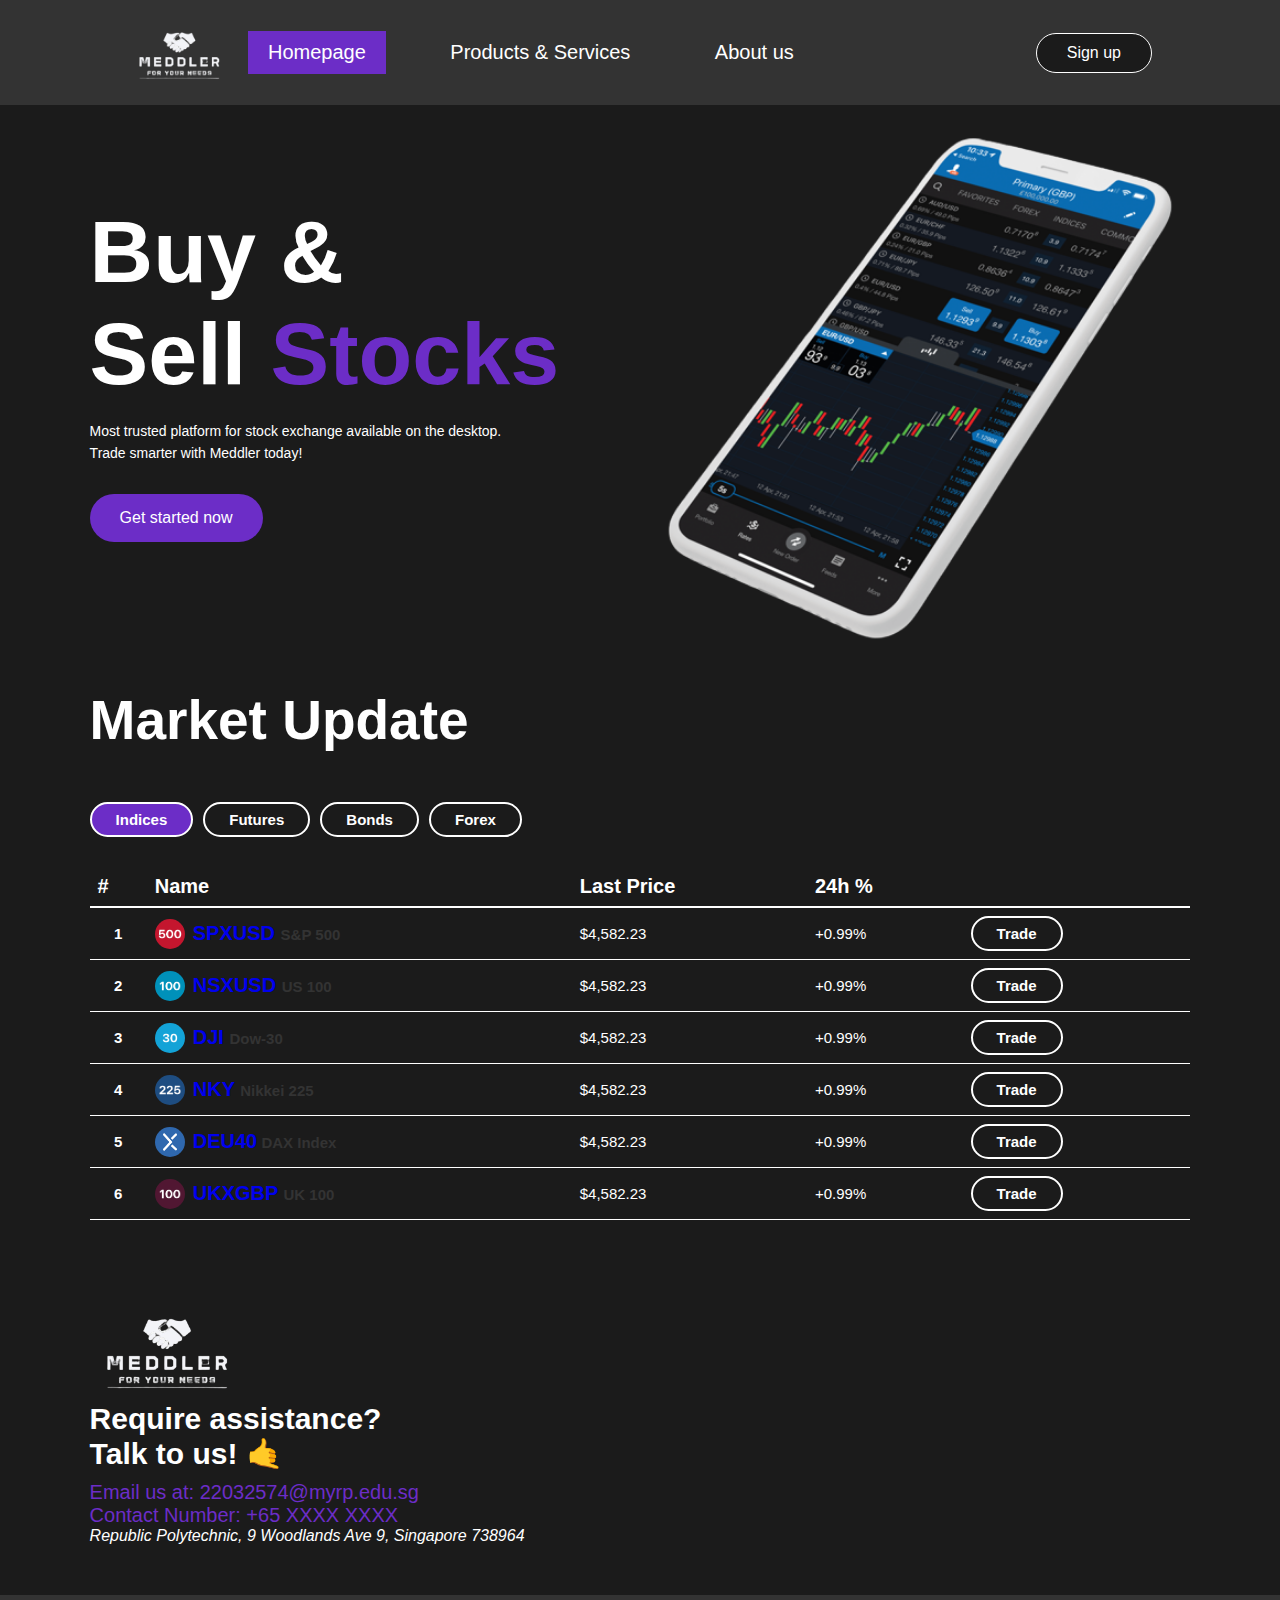
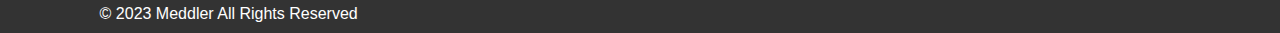
<file: index.html>
<!DOCTYPE html>
<html lang="en">
<head>

        <!--

     I declare that this code was written by me. 

     I will not copy or allow others to copy my code. 

     I understand that copying code is considered as plagiarism.

 

     Student Name: See Lai Suan

     Student ID: 22032574

     Class: C369-2D-E63C-A

     Date/Time Last modified: 13/8/2023 17:03

    -->
    
  <meta charset="UTF-8">
  <meta name="viewport" content="width=device-width, initial-scale=1.0">
  <title>Meddler - Homepage</title>

  <link rel="stylesheet" href="home.css">
</head>
<body>
    <div class="container">
      <nav>
        <img src="Images/Meddler.png" alt="Meddler logo" class="logo">
          <ul>
            <li> <a href="#" class="nav-link active"> Homepage </a> </li>
            <li> <a href="GA_Products(BeforeLogin).html" class="nav-link"> Products & Services</a> </li>
            <li> <a href="GA_About_us(BeforeLogin).html" class="nav-link" > About us</a> </li>
          </ul>
      <a href="GA_Sign_up.html" class="btn">Sign up</a>
      </nav>
    </div>

  <section class="section hero">
    <div class="container">

      <div class="hero-content">
        <h1> Buy & <br> Sell <span> Stocks </span></h1>

        <p> Most trusted platform for stock exchange available on the desktop. <br> Trade smarter with Meddler today! </p>

        <a href="GA_Sign_up.html" class = "btn"> Get started now</a>

      </div>

      <figure class="hero-banner">
        <img src="Images/Stock-Trading-PNG-Clipart.png" width="570" height="448" alt="banner">
      </figure>

    </div>
  </section>
  </div>

  <section class="market">
    <h2 class = "table-title">Market Update</h2>
    <div class="container">
      
      <div class="market-tab">
        <ul class="tab-nav">
          <li>
            <button class="tab-btn active"> Indices </button>
          </li>

          <li>
            <a href="https://finance.yahoo.com/commodities?.tsrc=fin-srch"><button class="tab-btn"> Futures </button></a>
          </li>

          <li>
            <a href="https://www.bloomberg.com/markets/rates-bonds"><button class="tab-btn"> Bonds </button></a>
          </li>

          <li>
            <a href="https://www.dailyfx.com/forex-rates"><button class="tab-btn"> Forex </button></a>
          </li>
        </ul>



        <table class="market-table">
          <thead class="table-head">
            
              <th class="table-heading" scope="col">#</th>

              <th class="table-heading" scope="col">Name</th>

              <th class="table-heading" scope="col">Last Price</th>

              <th class="table-heading" scope="col">24h %</th>

              <th class="table-heading"></th>

            </tr>
          </thead>
          <tbody class="table-body">

            <tr class="table-row">

              <th class="rank" scope = "row">1</th>
              
              <td class="table-data">

                <div class="wrapper">
                  <img src="Images/s&p 500.png" alt="S&P 500 Logo" class = "img">

                  <h3>
                    <a href= "GA_Sign_up.html" class="stock-name">SPXUSD <span class="span"> S&P 500</span></a>
                  </h3>
                </div>
              </td>

              <td class="table-data last-price">$4,582.23</td>

              <td class="table-data last-update green"> +0.99%</td>

              <td class="table-data">
                <a href="GA_Sign_up.html"><button class="btn btn-outline">Trade</button></a>

              </td>
            </tr>


            <tr class="table-row">

              <th class="rank" scope = "row">2</th>
              
              <td class="table-data">

                <div class="wrapper">
                  <img src="Images/nasdaq-100.png" alt="USD 100 Logo" class = "img">

                  <h3>
                    <a href= "GA_Sign_up.html" class="stock-name">NSXUSD <span class="span"> US 100</span></a>
                  </h3>
                </div>
              </td>

              <td class="table-data last-price">$4,582.23</td>

              <td class="table-data last-update green"> +0.99%</td>

              <td class="table-data">
                <a href="GA_Sign_up.html"><button class="btn btn-outline">Trade</button></a>

              </td>
            </tr>


            <tr class="table-row">

              <th class="rank" scope = "row">3</th>
              
              <td class="table-data">

                <div class="wrapper">
                  <img src="Images/dow-30.png" alt="Dow-30 Logo" class = "img">

                  <h3>
                    <a href="GA_Sign_up.html" class="stock-name">DJI <span class="span"> Dow-30 </span></a>
                  </h3>
                </div>
              </td>

              <td class="table-data last-price">$4,582.23</td>

              <td class="table-data last-update green"> +0.99%</td>

              <td class="table-data">
                <a href="GA_Sign_up.html"><button class="btn btn-outline">Trade</button></a>

              </td>
            </tr>


            <tr class="table-row">

              <th class="rank" scope = "row">4</th>
              
              <td class="table-data">

                <div class="wrapper">
                  <img src="Images/nikkei-225.png" alt="NKY Logo" class = "img">

                  <h3>
                    <a href= "GA_Sign_up.html" class="stock-name">NKY <span class="span"> Nikkei 225</span></a>
                  </h3>
                </div>
              </td>

              <td class="table-data last-price">$4,582.23</td>

              <td class="table-data last-update green"> +0.99%</td>

              <td class="table-data">
                <a href="GA_Sign_up.html"><button class="btn btn-outline">Trade</button></a>

              </td>
            </tr>

            <tr class="table-row">

              <th class="rank" scope = "row">5</th>
              
              <td class="table-data">

                <div class="wrapper">
                  <img src="Images/DAX index.png" alt="DAX index Logo" class = "img">

                  <h3>
                    <a href= "GA_Sign_up.html" class="stock-name"> DEU40<span class="span"> DAX Index</span></a>
                  </h3>
                </div>
              </td>

              <td class="table-data last-price">$4,582.23</td>

              <td class="table-data last-update green"> +0.99%</td>

              <td class="table-data">
                <a href="GA_Sign_up.html"><button class="btn btn-outline">Trade</button></a>

              </td>
            </tr>

            <tr class="table-row">

              <th class="rank" scope = "row">6</th>
              
              <td class="table-data">

                <div class="wrapper">
                  <img src="Images/uk-100.png" alt="UK 100 Logo" class = "img">

                  <h3>
                    <a href= "GA_Sign_up.html" class="stock-name">UKXGBP <span class="span"> UK 100</span></a>
                  </h3>
                </div>
              </td>

              <td class="table-data last-price">$4,582.23</td>

              <td class="table-data last-update green"> +0.99%</td>

              <td class="table-data">
                <a href="GA_Sign_up.html"><button class="btn btn-outline">Trade</button></a>

              </td>
            </tr>



          </tbody>
        </table>
  </div>
</section>

<footer class="footer">
  <div class="footer-top">
    <div class="container">
      <div class="footer-logo">
        
        <img src="Images/Meddler.png" alt  ="Meddler logo">

      <h2 class="footer-title">Require assistance?<br> Talk to us! 🤙</h2>
      <a href="mailto: 22032574@myrp.edu.sg" class="footer-contact-link">Email us at: 22032574@myrp.edu.sg<br></a>
      <a href="tel:+65XXXXXXXX" class="footer-contact-link">Contact Number: +65 XXXX XXXX</a>

      
      <address class="address">
        Republic Polytechnic, 9 Woodlands Ave 9, Singapore 738964
      </address>

      </div>
    </div>
  </div>

  <div class="footer-bottom">
    <div class="container">

      <p class="copyright">
        &copy; 2023 Meddler All Rights Reserved
      </p>
</footer>


</body>
</html>
</file>
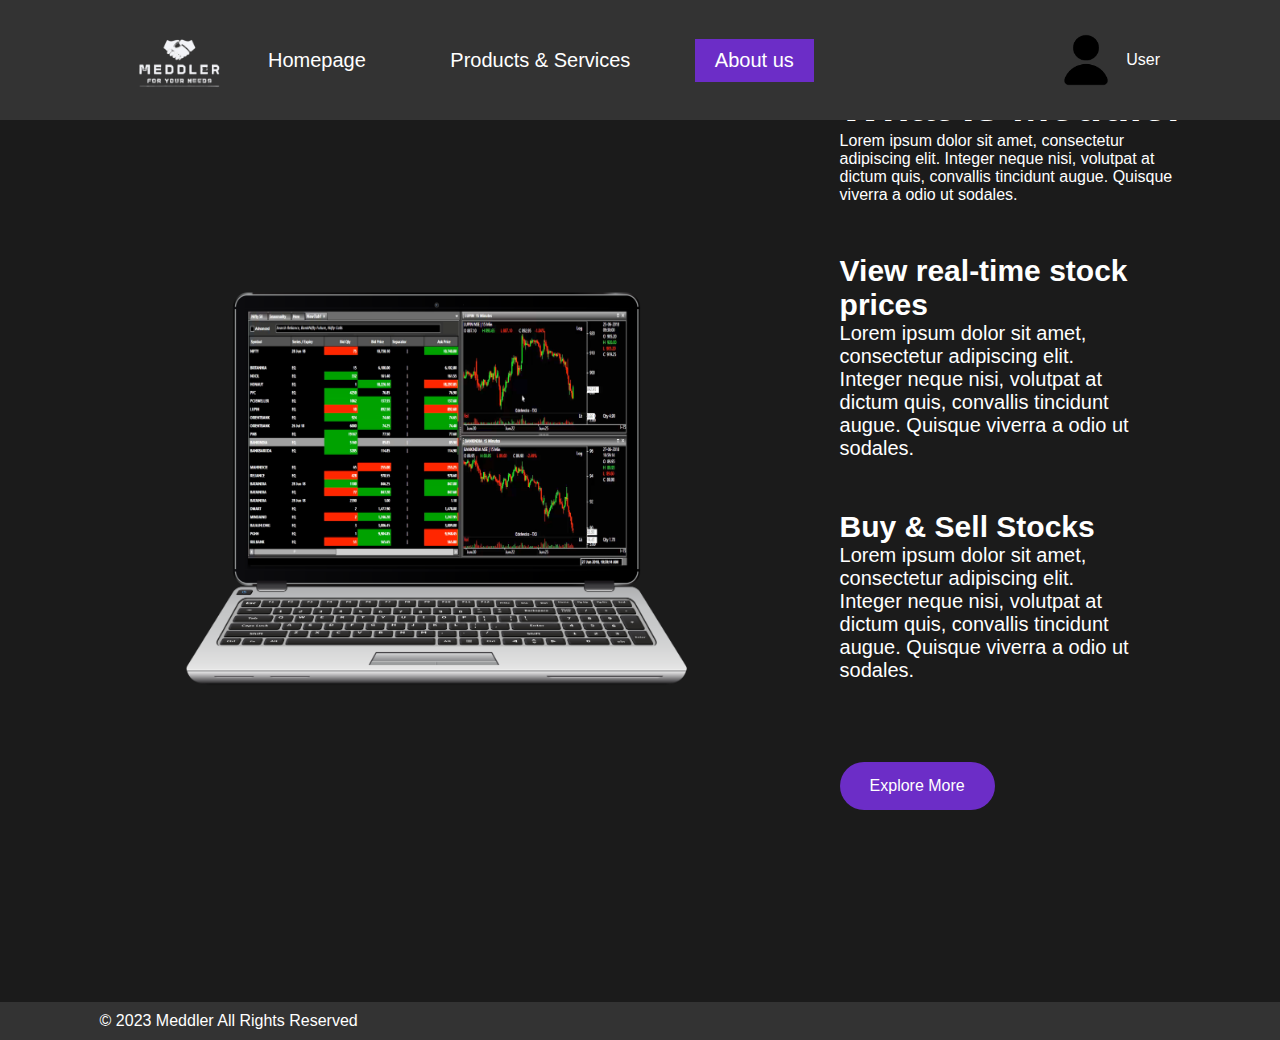
<file: GA_About_us(AfterLogin).html>
<!DOCTYPE html>
<html lang="en">
<head>

       <!--

     I declare that this code was written by me. 

     I will not copy or allow others to copy my code. 

     I understand that copying code is considered as plagiarism.

 

     Student Name: See Lai Suan

     Student ID: 22032574

     Class: C369-2D-E63C-A

     Date/Time Last modified: 13/8/2023 17:03

    -->

    <meta charset="UTF-8">
    <meta name="viewport" content="width=device-width, initial-scale=1.0">
    <title>Meddler - About us</title>

    <link rel="stylesheet" href="about.css">
</head>
<body>
    <div class="container">
      <nav>
        <img src="Images/Meddler.png" alt="Meddler logo" class="logo">
          <ul>
            <li> <a href="GA_Home(AfterLogin).html" class="nav-link "> Homepage </a> </li>
            <li> <a href="GA_Products(AfterLogin).html" class="nav-link">  Products & Services</a> </li>
            <li> <a href="#" class="nav-link active" > About us</a> </li>
          </ul>

          <div class="user">
            <div class="container">
              <img src="Images/User.png" alt="User logo" class="user_logo"> User
            </div>
          </div>
      </nav>
    </div>
    
    <section class="section about">
        <div class="container">

            <figure class="about-banner">
                <img src="Images/about.png" width="700" height="450" alt="about banner">
            </figure>

            <div class="about-content">

                <h2 class="section-title">What Is Meddler</h2>
    
                <p class="section-text">
                    Lorem ipsum dolor sit amet, consectetur adipiscing elit. Integer neque nisi, volutpat at dictum quis, convallis tincidunt augue. Quisque viverra a odio ut sodales.
                </p>

                <ul class="section-list">
                    <li class="section-item">
                        <div class="title-wrapper">
                            <h3 class="h3 list-title">View real-time stock prices</h3>
                        </div>

                        <p class="item-text">
                            Lorem ipsum dolor sit amet, consectetur adipiscing elit. Integer neque nisi, volutpat at dictum quis, convallis tincidunt augue. Quisque viverra a odio ut sodales.
                        </p>
                    </li>

                    <li class="section-item">
                        <div class="title-wrapper">
                            <h3 class="h3 list-title">Buy & Sell Stocks</h3>
                        </div>

                        <p class="item-text">
                            Lorem ipsum dolor sit amet, consectetur adipiscing elit. Integer neque nisi, volutpat at dictum quis, convallis tincidunt augue. Quisque viverra a odio ut sodales.
                        </p>
                </ul>
                <a href="GA_Transaction.html" class="btn">Explore More</a>

            </div>
        </div>
    </section>


    <footer>
        <div class="footer-bottom">
            <div class="container">
        
            <p class="copyright">
                &copy; 2023 Meddler All Rights Reserved
            </p>
            </div>
        </div>
    </footer>





</body>
</html>
</file>
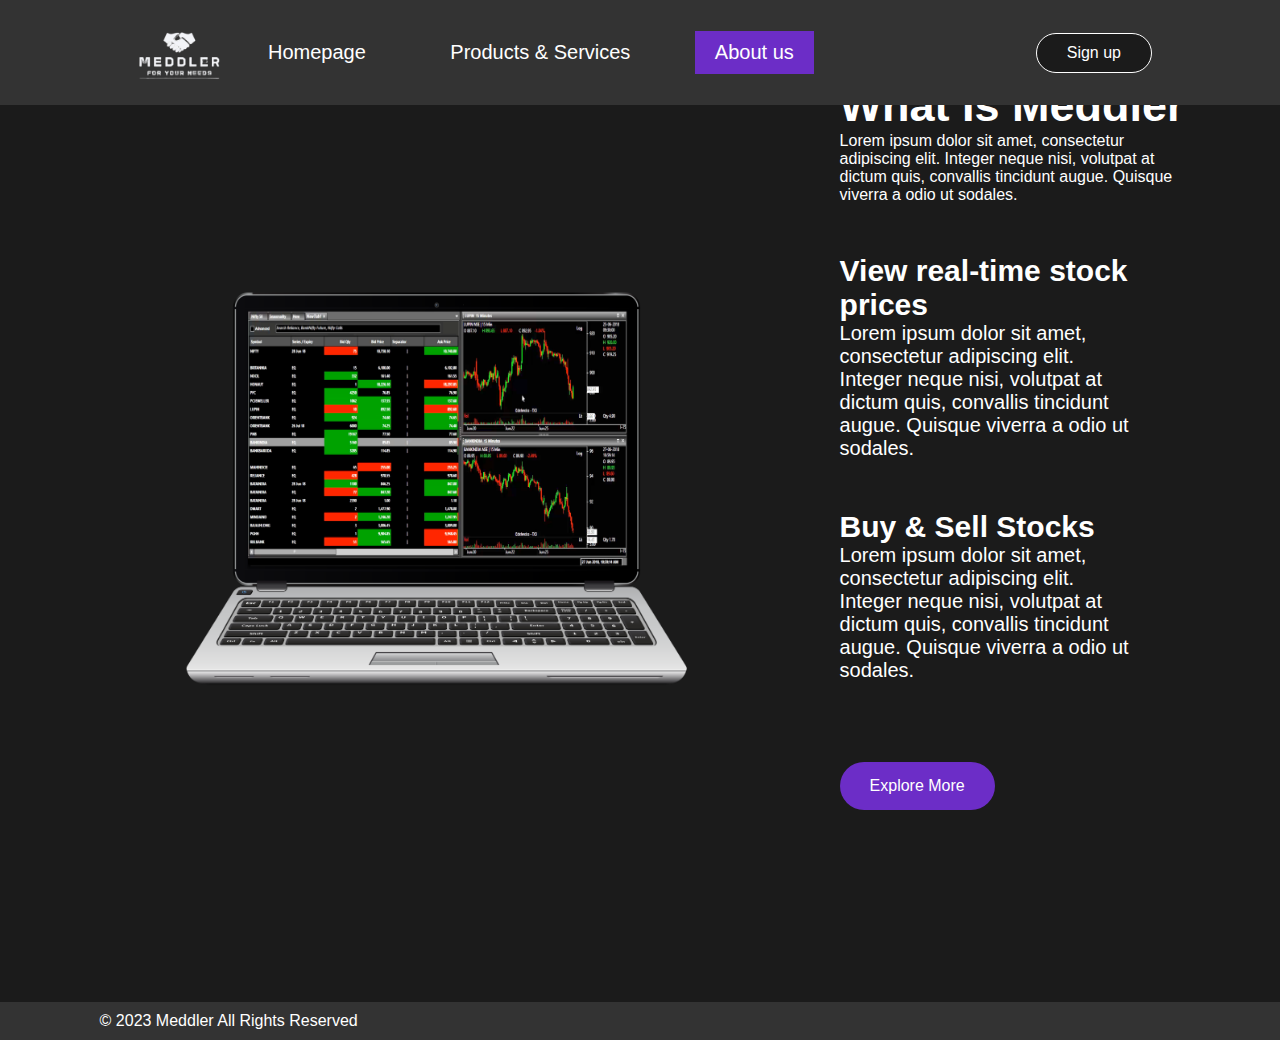
<file: GA_About_us(BeforeLogin).html>
<!DOCTYPE html>
<html lang="en">
<head>
    
    <!--

     I declare that this code was written by me. 

     I will not copy or allow others to copy my code. 

     I understand that copying code is considered as plagiarism.

 

     Student Name: See Lai Suan

     Student ID: 22032574

     Class: C369-2D-E63C-A

     Date/Time Last modified: 13/8/2023 17:03

    -->

    <meta charset="UTF-8">
    <meta name="viewport" content="width=device-width, initial-scale=1.0">
    <title>Meddler - About us</title>

    <link rel="stylesheet" href="about.css">
</head>
<body>
    <div class="container">
      <nav>
        <img src="Images/Meddler.png" alt="Meddler logo" class="logo">
          <ul>
            <li> <a href="index.html" class="nav-link "> Homepage </a> </li>
            <li> <a href="GA_Products(BeforeLogin).html" class="nav-link">  Products & Services</a> </li>
            <li> <a href="#" class="nav-link active" > About us</a> </li>
          </ul>
      <a href="GA_Sign_up.html" class="btn">Sign up</a>
      </nav>
    </div>
    
    <section class="section about">
        <div class="container">

            <figure class="about-banner">
                <img src="Images/about.png" width="700" height="450" alt="about banner">
            </figure>

            <div class="about-content">

                <h2 class="section-title">What Is Meddler</h2>
    
                <p class="section-text">
                    Lorem ipsum dolor sit amet, consectetur adipiscing elit. Integer neque nisi, volutpat at dictum quis, convallis tincidunt augue. Quisque viverra a odio ut sodales.
                </p>

                <ul class="section-list">
                    <li class="section-item">
                        <div class="title-wrapper">
                            <h3 class="h3 list-title">View real-time stock prices</h3>
                        </div>

                        <p class="item-text">
                            Lorem ipsum dolor sit amet, consectetur adipiscing elit. Integer neque nisi, volutpat at dictum quis, convallis tincidunt augue. Quisque viverra a odio ut sodales.
                        </p>
                    </li>

                    <li class="section-item">
                        <div class="title-wrapper">
                            <h3 class="h3 list-title">Buy & Sell Stocks</h3>
                        </div>

                        <p class="item-text">
                            Lorem ipsum dolor sit amet, consectetur adipiscing elit. Integer neque nisi, volutpat at dictum quis, convallis tincidunt augue. Quisque viverra a odio ut sodales.
                        </p>
                </ul>
                <a href="GA_Sign_up.html" class="btn">Explore More</a>

            </div>
        </div>
    </section>
    
    <footer>
        <div class="footer-bottom">
            <div class="container">
        
            <p class="copyright">
                &copy; 2023 Meddler All Rights Reserved
            </p>
            </div>
        </div>
    </footer>







</body>
</html>
</file>
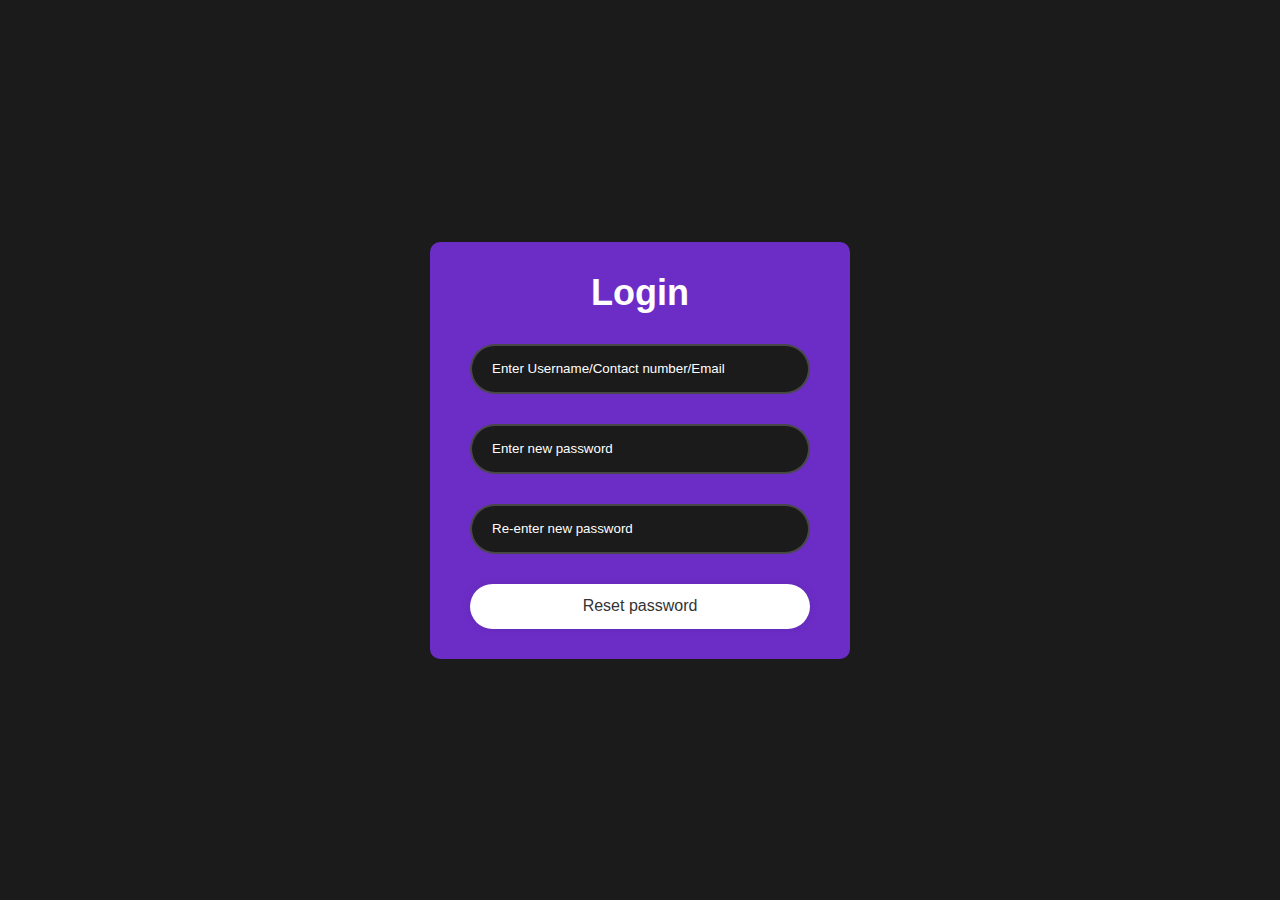
<file: GA_Forget.html>
<!DOCTYPE html>
<html lang="en">
<head>

        <!--

     I declare that this code was written by me. 

     I will not copy or allow others to copy my code. 

     I understand that copying code is considered as plagiarism.

 

     Student Name: See Lai Suan

     Student ID: 22032574

     Class: C369-2D-E63C-A

     Date/Time Last modified: 13/8/2023 17:03

    -->
    
    <meta charset="UTF-8">
    <meta name="viewport" content="width=device-width, initial-scale=1.0">
    <title>Meddler -Login</title>
    <link rel="stylesheet" href="forget.css">
</head>
<body>

<div class="wrapper">
    <form action="GA_Sign_up.html" onsubmit="return showForgetSuccess()">
        <h1>Login</h1>
        <div class="input-box">
            <input type="text" placeholder="Enter Username/Contact number/Email" required>
        </div>
        <div class="input-box">
            <input id = "newPassword" type="password" placeholder="Enter new password" required>
        </div>
        <div class="input-box">
            <input id = "confirmPassword" type="password" placeholder="Re-enter new password" required>
            <p id="passwordError">Passwords do not match!</p>
        </div>

        <button type = "submit" class="btn">Reset password</button>

    </form>
</div>

<script>
    function showForgetSuccess() {
        var newPassword = document.getElementById("newPassword").value;
        var confirmPassword = document.getElementById("confirmPassword").value;
    
    if (newPassword !== confirmPassword) {
            document.getElementById("passwordError").style.display = "block";
            return false;
        } else {
            alert("You have successfully reset your password!");
            return true;
        }
    }
</script>

    
</body>
</html>
</file>
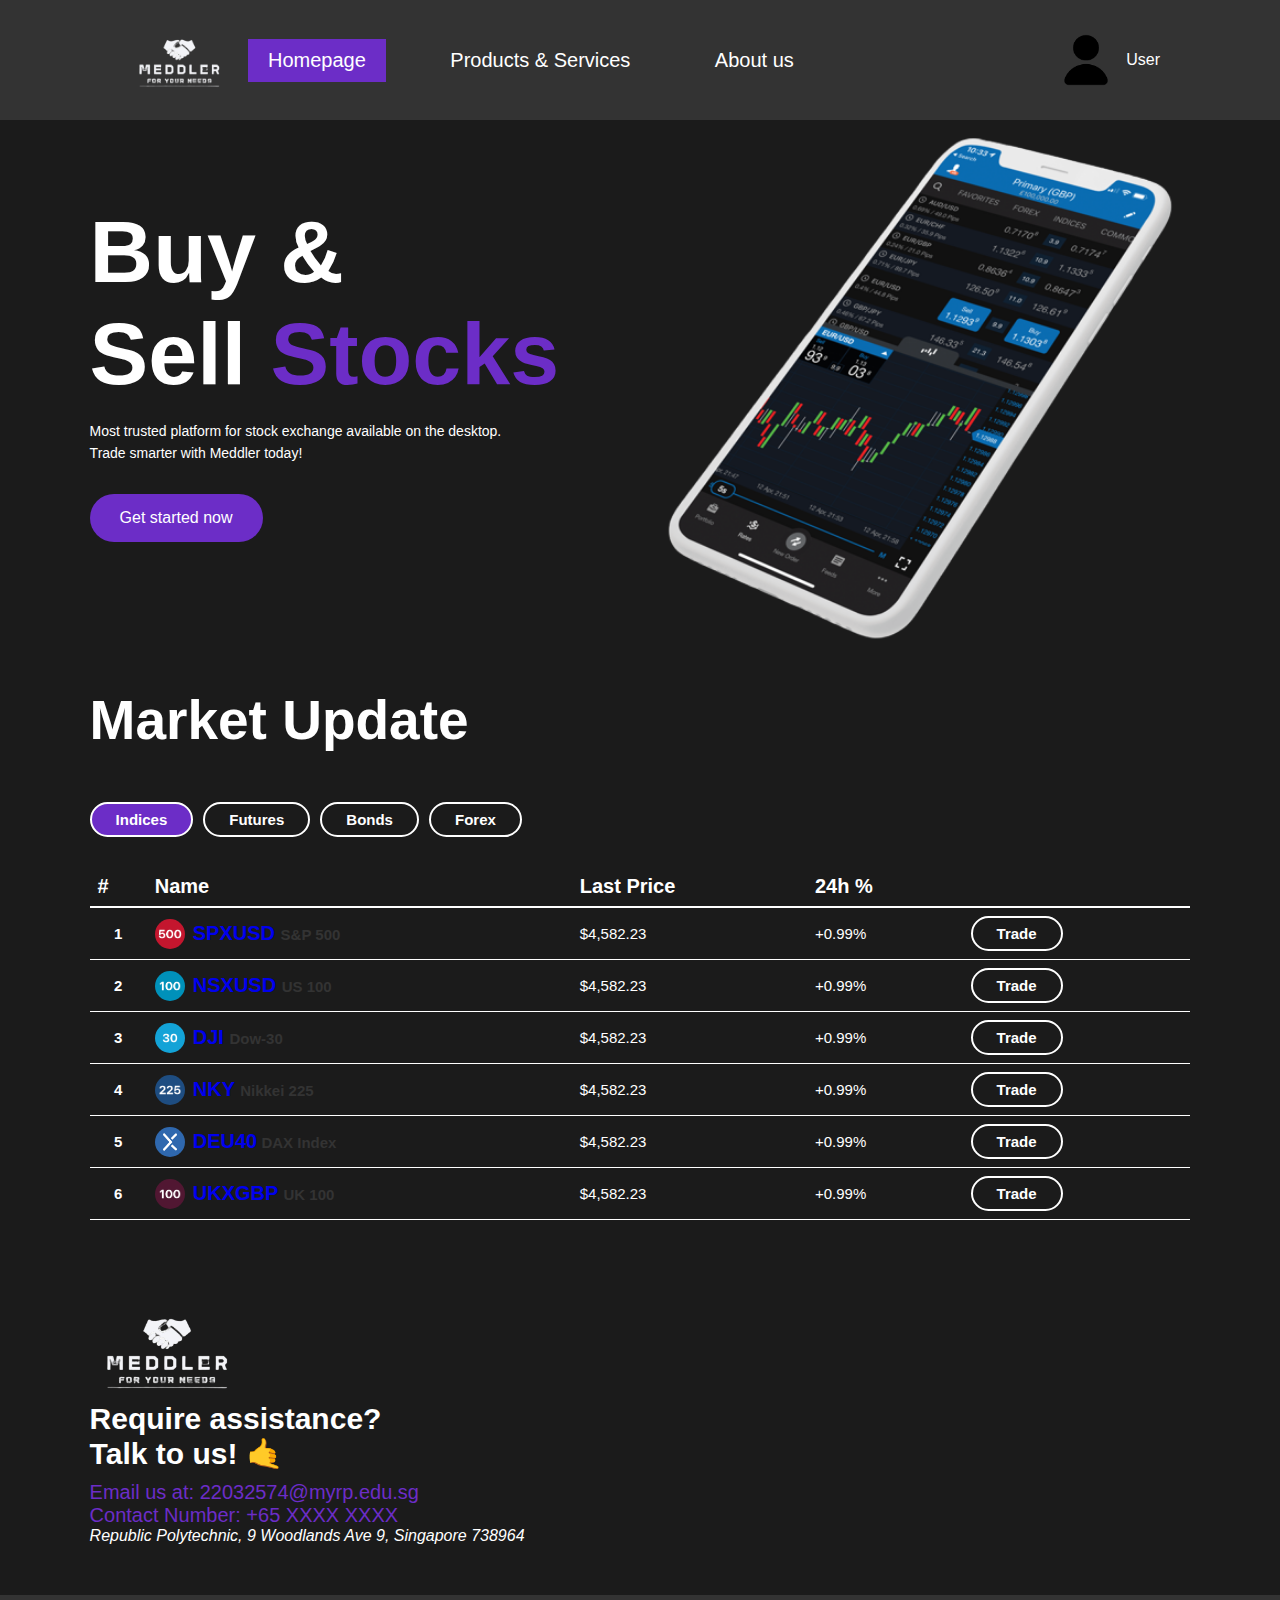
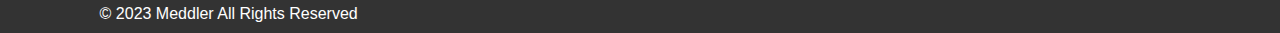
<file: GA_Home(AfterLogin).html>
<!DOCTYPE html>
<html lang="en">
<head>
  
        <!--

     I declare that this code was written by me. 

     I will not copy or allow others to copy my code. 

     I understand that copying code is considered as plagiarism.

 

     Student Name: See Lai Suan

     Student ID: 22032574

     Class: C369-2D-E63C-A

     Date/Time Last modified: 13/8/2023 17:03

    -->
    
  <meta charset="UTF-8">
  <meta name="viewport" content="width=device-width, initial-scale=1.0">
  <title>Meddler - Homepage</title>

  <link rel="stylesheet" href="home.css">
</head>
<body>
    <div class="container">
      <nav>
        <img src="Images/Meddler.png" alt="Meddler logo" class="logo">
          <ul>
            <li> <a href="#" class="nav-link active"> Homepage </a> </li>
            <li> <a href="GA_Products(AfterLogin).html" class="nav-link"> Products & Services</a> </li>
            <li> <a href="GA_About_us(AfterLogin).html" class="nav-link" > About us</a> </li>
          </ul>

          <div class="user">
            <div class="container">
              <img src="Images/User.png" alt="User logo" class="user_logo"> User
            </div>
          </div>
      </nav>
    </div>

  <section class="section hero">
    <div class="container">

      <div class="hero-content">
        <h1> Buy & <br> Sell <span> Stocks </span></h1>

        <p> Most trusted platform for stock exchange available on the desktop. <br> Trade smarter with Meddler today! </p>

        <a href="GA_Transaction.html" class = "btn"> Get started now</a>

      </div>

      <figure class="hero-banner">
        <img src="Images/Stock-Trading-PNG-Clipart.png" width="570" height="448" alt="banner">
      </figure>

    </div>
  </section>
  </div>

  <section class="market">
    <h2 class = "table-title">Market Update</h2>
    <div class="container">
      
      <div class="market-tab">
        <ul class="tab-nav">
          <li>
            <button class="tab-btn active"> Indices </button>
          </li>

          <li>
            <a href="https://finance.yahoo.com/commodities?.tsrc=fin-srch"><button class="tab-btn"> Futures </button></a>
          </li>

          <li>
            <a href="https://www.bloomberg.com/markets/rates-bonds"><button class="tab-btn"> Bonds </button></a>
          </li>

          <li>
            <a href="https://www.dailyfx.com/forex-rates"><button class="tab-btn"> Forex </button></a>
          </li>
        </ul>



        <table class="market-table">
          <thead class="table-head">
            
              <th class="table-heading" scope="col">#</th>

              <th class="table-heading" scope="col">Name</th>

              <th class="table-heading" scope="col">Last Price</th>

              <th class="table-heading" scope="col">24h %</th>

              <th class="table-heading"></th>

            </tr>
          </thead>
          <tbody class="table-body">

            <tr class="table-row">

              <th class="rank" scope = "row">1</th>
              
              <td class="table-data">

                <div class="wrapper">
                  <img src="Images/s&p 500.png" alt="S&P 500 Logo" class = "img">

                  <h3>
                    <a href="GA_Transaction.html" class="stock-name">SPXUSD <span class="span"> S&P 500</span></a>
                  </h3>
                </div>
              </td>

              <td class="table-data last-price">$4,582.23</td>

              <td class="table-data last-update green"> +0.99%</td>

              <td class="table-data">
                <a href="GA_Transaction.html"><button class="btn btn-outline">Trade</button></a>

              </td>
            </tr>


            <tr class="table-row">

              <th class="rank" scope = "row">2</th>
              
              <td class="table-data">

                <div class="wrapper">
                  <img src="Images/nasdaq-100.png" alt="USD 100 Logo" class = "img">

                  <h3>
                    <a href="GA_Transaction.html" class="stock-name">NSXUSD <span class="span"> US 100</span></a>
                  </h3>
                </div>
              </td>

              <td class="table-data last-price">$4,582.23</td>

              <td class="table-data last-update green"> +0.99%</td>

              <td class="table-data">
                <a href="GA_Transaction.html"><button class="btn btn-outline">Trade</button></a>

              </td>
            </tr>


            <tr class="table-row">

              <th class="rank" scope = "row">3</th>
              
              <td class="table-data">

                <div class="wrapper">
                  <img src="Images/dow-30.png" alt="Dow-30 Logo" class = "img">

                  <h3>
                    <a href="GA_Transaction.html" class="stock-name">DJI <span class="span"> Dow-30 </span></a>
                  </h3>
                </div>
              </td>

              <td class="table-data last-price">$4,582.23</td>

              <td class="table-data last-update green"> +0.99%</td>

              <td class="table-data">
                <a href="GA_Transaction.html"><button class="btn btn-outline">Trade</button></a>

              </td>
            </tr>


            <tr class="table-row">

              <th class="rank" scope = "row">4</th>
              
              <td class="table-data">

                <div class="wrapper">
                  <img src="Images/nikkei-225.png" alt="NKY Logo" class = "img">

                  <h3>
                    <a href="GA_Transaction.html" class="stock-name">NKY <span class="span"> Nikkei 225</span></a>
                  </h3>
                </div>
              </td>

              <td class="table-data last-price">$4,582.23</td>

              <td class="table-data last-update green"> +0.99%</td>

              <td class="table-data">
                <a href="GA_Transaction.html"><button class="btn btn-outline">Trade</button></a>

              </td>
            </tr>

            <tr class="table-row">

              <th class="rank" scope = "row">5</th>
              
              <td class="table-data">

                <div class="wrapper">
                  <img src="Images/DAX index.png" alt="DAX index Logo" class = "img">

                  <h3>
                    <a href="GA_Transaction.html" class="stock-name"> DEU40<span class="span"> DAX Index</span></a>
                  </h3>
                </div>
              </td>

              <td class="table-data last-price">$4,582.23</td>

              <td class="table-data last-update green"> +0.99%</td>

              <td class="table-data">
                <a href="GA_Transaction.html"><button class="btn btn-outline">Trade</button></a>

              </td>
            </tr>

            <tr class="table-row">

              <th class="rank" scope = "row">6</th>
              
              <td class="table-data">

                <div class="wrapper">
                  <img src="Images/uk-100.png" alt="UK 100 Logo" class = "img">

                  <h3>
                    <a href="GA_Transaction.html" class="stock-name">UKXGBP <span class="span"> UK 100</span></a>
                  </h3>
                </div>
              </td>

              <td class="table-data last-price">$4,582.23</td>

              <td class="table-data last-update green"> +0.99%</td>

              <td class="table-data">
                <a href="GA_Transaction.html"><button class="btn btn-outline">Trade</button></a>

              </td>
            </tr>



          </tbody>
        </table>
  </div>
</section>

<footer class="footer">
  <div class="footer-top">
    <div class="container">
      <div class="footer-logo">

        <img src="Images/Meddler.png" alt  ="Meddler logo">

 
      <h2 class="footer-title">Require assistance?<br> Talk to us! 🤙</h2>
      <a href="mailto: 22032574@myrp.edu.sg" class="footer-contact-link">Email us at: 22032574@myrp.edu.sg<br></a>
      <a href="tel:+65XXXXXXXX" class="footer-contact-link">Contact Number: +65 XXXX XXXX</a>

      
      <address class="address">
        Republic Polytechnic, 9 Woodlands Ave 9, Singapore 738964
      </address>

      </div>
    </div>
  </div>

  <div class="footer-bottom">
    <div class="container">

      <p class="copyright">
        &copy; 2023 Meddler All Rights Reserved
      </p>
</footer>


</body>
</html>
</file>
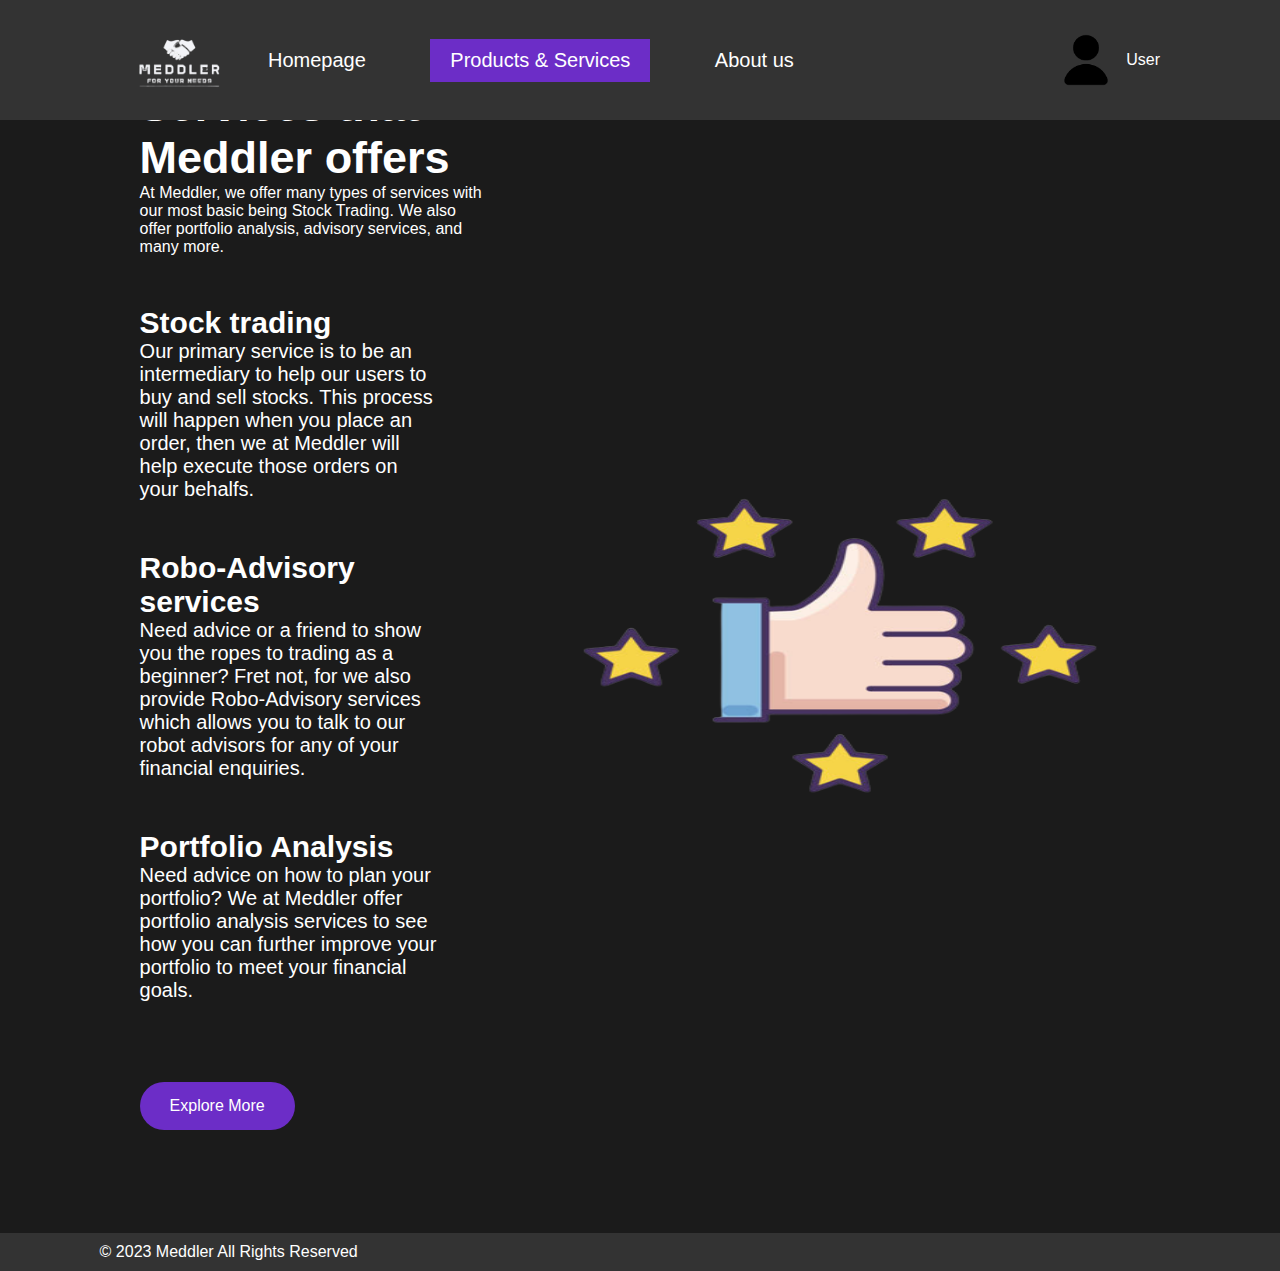
<file: GA_Products(AfterLogin).html>
<!DOCTYPE html>
<html lang="en">
<head>
    
        <!--

     I declare that this code was written by me. 

     I will not copy or allow others to copy my code. 

     I understand that copying code is considered as plagiarism.

 

     Student Name: See Lai Suan

     Student ID: 22032574

     Class: C369-2D-E63C-A

     Date/Time Last modified: 13/8/2023 17:03

    -->
    
    <meta charset="UTF-8">
    <meta name="viewport" content="width=device-width, initial-scale=1.0">
    <title>Meddler -  Products & Services</title>

    <link rel="stylesheet" href="products.css">
</head>
<body>
    <div class="container">
      <nav>
        <img src="Images/Meddler.png" alt="Meddler logo" class="logo">
          <ul>
            <li> <a href="GA_Home(AfterLogin).html" class="nav-link "> Homepage </a> </li>
            <li> <a href="#" class="nav-link active">  Products & Services</a> </li>
            <li> <a href="GA_About_us(AfterLogin).html" class="nav-link" > About us</a> </li>
          </ul>
          
          <div class="user">
            <div class="container">
              <img src="Images/User.png" alt="User logo" class="user_logo"> User
            </div>
          </div>
      </nav>
    </div>
    
    <section class="section about">
        <div class="container">

            <div class="service-content">

                <h2 class="section-title">Services that Meddler offers</h2>
    
                <p class="section-text">
                    At Meddler, we offer many types of services with our most basic being Stock Trading. We also offer portfolio analysis, advisory services, and many more.
                </p>

                <ul class="section-list">
                    <li class="section-item">
                        <div class="title-wrapper">
                            <h3 class="h3 list-title">Stock trading</h3>
                        </div>

                        <p class="item-text">
                            Our primary service is to be an intermediary to help our users to buy and sell stocks. This process will happen when you place an order, then we at Meddler will help execute those orders on your behalfs.
                        </p>
                    </li>

                    <li class="section-item">
                        <div class="title-wrapper">
                            <h3 class="h3 list-title">Robo-Advisory services</h3>
                        </div>

                        <p class="item-text">
                            Need advice or a friend to show you the ropes to trading as a beginner? Fret not, for we also provide Robo-Advisory services which allows you to talk to our robot advisors for any of your financial enquiries.
                        </p>
                    </li>

                    <li class="section-item">
                        <div class="title-wrapper">
                            <h3 class="h3 list-title">Portfolio Analysis</h3>
                        </div>

                        <p class="item-text">
                           Need advice on how to plan your portfolio? We at Meddler offer portfolio analysis services to see how you can further improve your portfolio to meet your financial goals.
                        </p>
                    </li>

                </ul>
                <a href="GA_Transaction.html" class="btn">Explore More</a>

            </div>

            <figure class="service-banner">
                <img src="Images/Service-icon.png" width="700" height="450" alt="about banner">
            </figure>
        </div>
    </section>

    <footer>
        <div class="footer-bottom">
            <div class="container">
        
            <p class="copyright">
                &copy; 2023 Meddler All Rights Reserved
            </p>
            </div>
        </div>
    </footer>

</body>
</html>
</file>
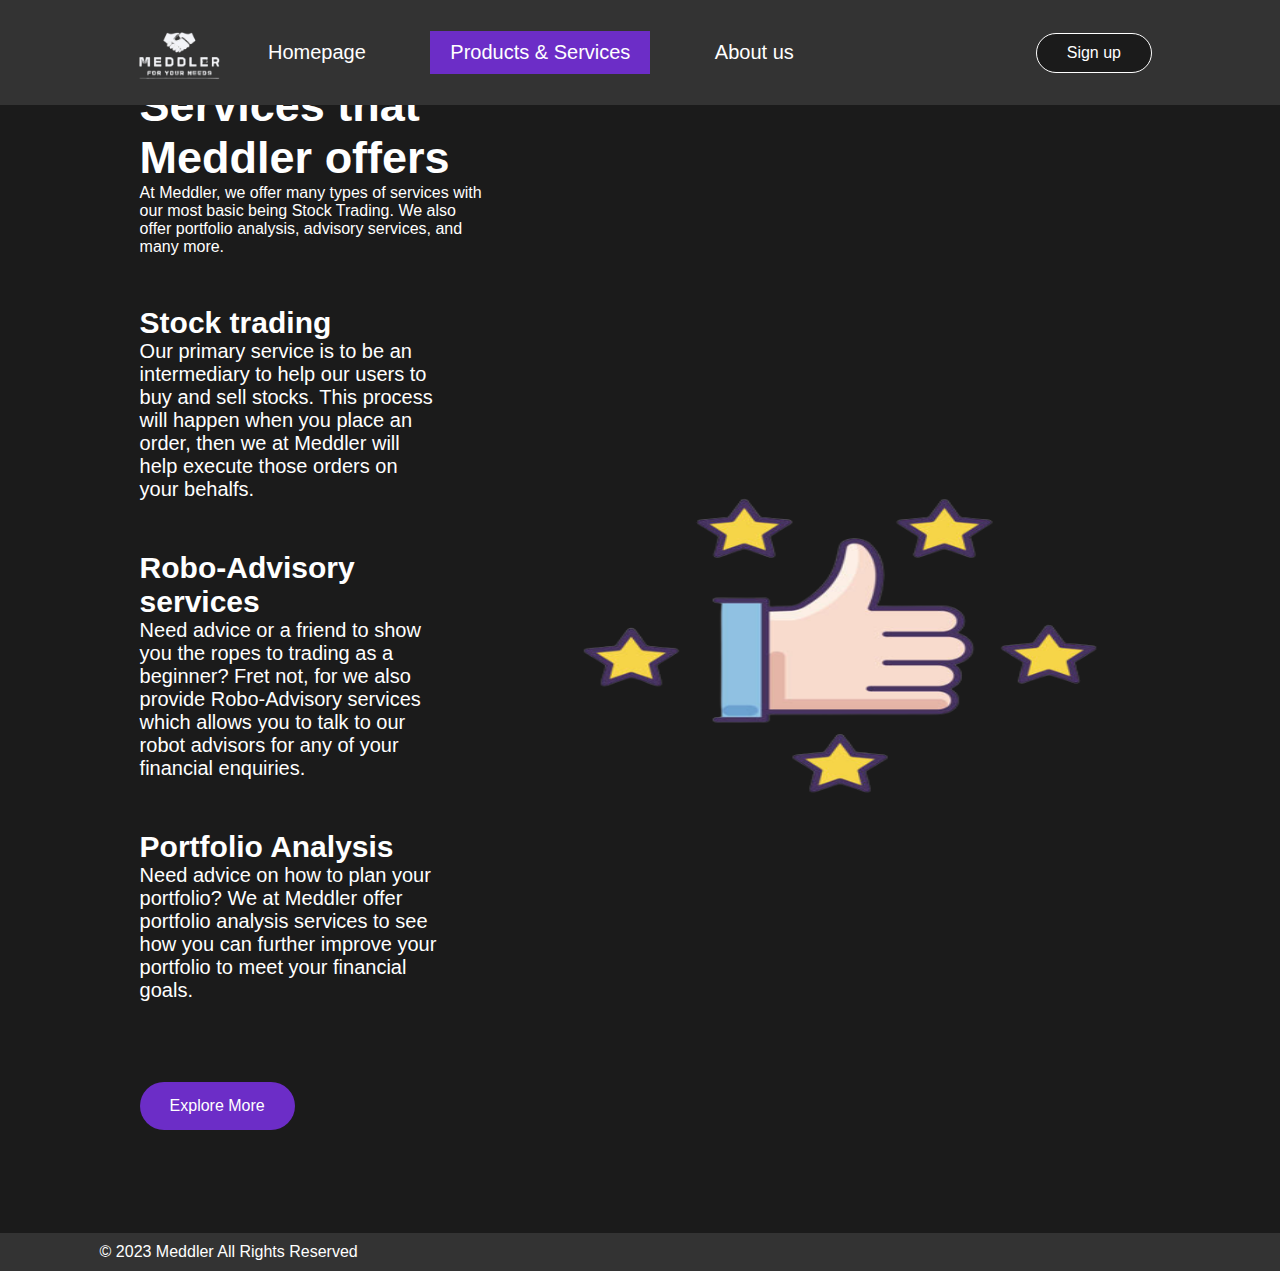
<file: GA_Products(BeforeLogin).html>
<!DOCTYPE html>
<html lang="en">
<head>
    
        <!--

     I declare that this code was written by me. 

     I will not copy or allow others to copy my code. 

     I understand that copying code is considered as plagiarism.

 

     Student Name: See Lai Suan

     Student ID: 22032574

     Class: C369-2D-E63C-A

     Date/Time Last modified: 13/8/2023 17:03

    -->
    
    <meta charset="UTF-8">
    <meta name="viewport" content="width=device-width, initial-scale=1.0">
    <title>Meddler -  Products & Services</title>

    <link rel="stylesheet" href="products.css">
</head>
<body>
    <div class="container">
      <nav>
        <img src="Images/Meddler.png" alt="Meddler logo" class="logo">
          <ul>
            <li> <a href="index.html" class="nav-link "> Homepage </a> </li>
            <li> <a href="#" class="nav-link active"> Products & Services</a> </li>
            <li> <a href="GA_About_us(BeforeLogin).html" class="nav-link" > About us</a> </li>
          </ul>
      <a href="GA_Sign_up.html" class="btn">Sign up</a>
      </nav>
    </div>
    
    <section class="section about">
        <div class="container">

            <div class="service-content">

                <h2 class="section-title">Services that Meddler offers</h2>
    
                <p class="section-text">
                    At Meddler, we offer many types of services with our most basic being Stock Trading. We also offer portfolio analysis, advisory services, and many more.
                </p>

                <ul class="section-list">
                    <li class="section-item">
                        <div class="title-wrapper">
                            <h3 class="h3 list-title">Stock trading</h3>
                        </div>

                        <p class="item-text">
                            Our primary service is to be an intermediary to help our users to buy and sell stocks. This process will happen when you place an order, then we at Meddler will help execute those orders on your behalfs.
                        </p>
                    </li>

                    <li class="section-item">
                        <div class="title-wrapper">
                            <h3 class="h3 list-title">Robo-Advisory services</h3>
                        </div>

                        <p class="item-text">
                            Need advice or a friend to show you the ropes to trading as a beginner? Fret not, for we also provide Robo-Advisory services which allows you to talk to our robot advisors for any of your financial enquiries.
                        </p>
                    </li>

                    <li class="section-item">
                        <div class="title-wrapper">
                            <h3 class="h3 list-title">Portfolio Analysis</h3>
                        </div>

                        <p class="item-text">
                           Need advice on how to plan your portfolio? We at Meddler offer portfolio analysis services to see how you can further improve your portfolio to meet your financial goals.
                        </p>
                    </li>

                </ul>
                <a href="GA_Sign_up.html" class="btn">Explore More</a>

            </div>

            <figure class="service-banner">
                <img src="Images/Service-icon.png" width="700" height="450" alt="about banner">
            </figure>
        </div>
    </section>

    <footer>
        <div class="footer-bottom">
            <div class="container">
        
            <p class="copyright">
                &copy; 2023 Meddler All Rights Reserved
            </p>
            </div>
        </div>
    </footer>





</body>
</html>
</file>
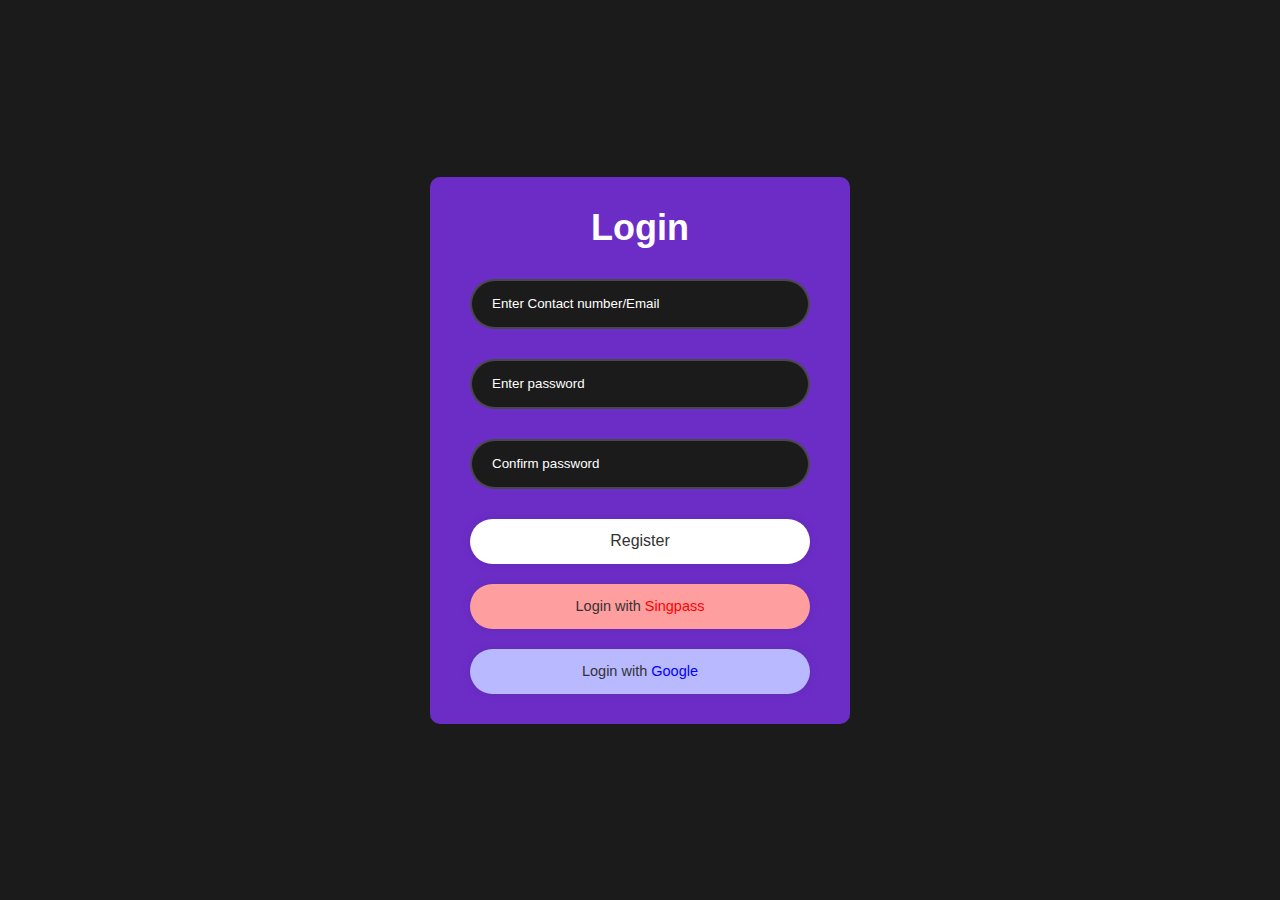
<file: GA_Register.html>
<!DOCTYPE html>
<html lang="en">
<head>
    
        <!--

     I declare that this code was written by me. 

     I will not copy or allow others to copy my code. 

     I understand that copying code is considered as plagiarism.

 

     Student Name: See Lai Suan

     Student ID: 22032574

     Class: C369-2D-E63C-A

     Date/Time Last modified: 13/8/2023 17:03

    -->
    
    <meta charset="UTF-8">
    <meta name="viewport" content="width=device-width, initial-scale=1.0">
    <title>Meddler - Register</title>
    <link rel="stylesheet" href="register.css">
</head>
<body>

<div class="wrapper">
    <form action="GA_Sign_up.html" onsubmit="return showRegisterSuccess()">
        <h1>Login</h1>
        <div class="input-box">
            <input type="text" placeholder="Enter Contact number/Email" required>
        </div>
        <div class="input-box">
            <input id = "newPassword" type="password" placeholder="Enter password" required>
        </div>
        <div class="input-box">
            <input id = "confirmPassword" type="password" placeholder="Confirm password" required>
            <p id="passwordError">Passwords do not match!</p>
        </div>

        <button type = "submit" class="btn">Register</button>

    </form>

    <div class="singpass">
        <a href="https://login.singpass.gov.sg/spservice/welcome"> 
            <button class = "btn">Login with <span style = "color: red">Singpass</span></button>
        </a>
    </div>

    <div class="google">
        <a href="https://accounts.google.com/v3/signin/identifier?flowEntry=ServiceLogin&flowName=GlifWebSignIn&hl=en-GB&ifkv=AXo7B7W9V2gGpR8QFjvaoZskh6w2APeup6qrLL8AjrZRTX0vA8ud76limrVDSqzeKidORrDWcvww&dsh=S-1945503066%3A1691322494222103">
            <button class = "btn">Login with <span style= "color: blue">Google</span></button>
        </a>
    </div>

</div>

<script>
    function showRegisterSuccess() {
        var newPassword = document.getElementById("newPassword").value;
        var confirmPassword = document.getElementById("confirmPassword").value;
    
    if (newPassword !== confirmPassword) {
            document.getElementById("passwordError").style.display = "block";
            return false;
        } else {
            alert("You have successfully registered with Meddler!!");
            return true;
        }
    }
</script>

    
</body>
</html>
</file>
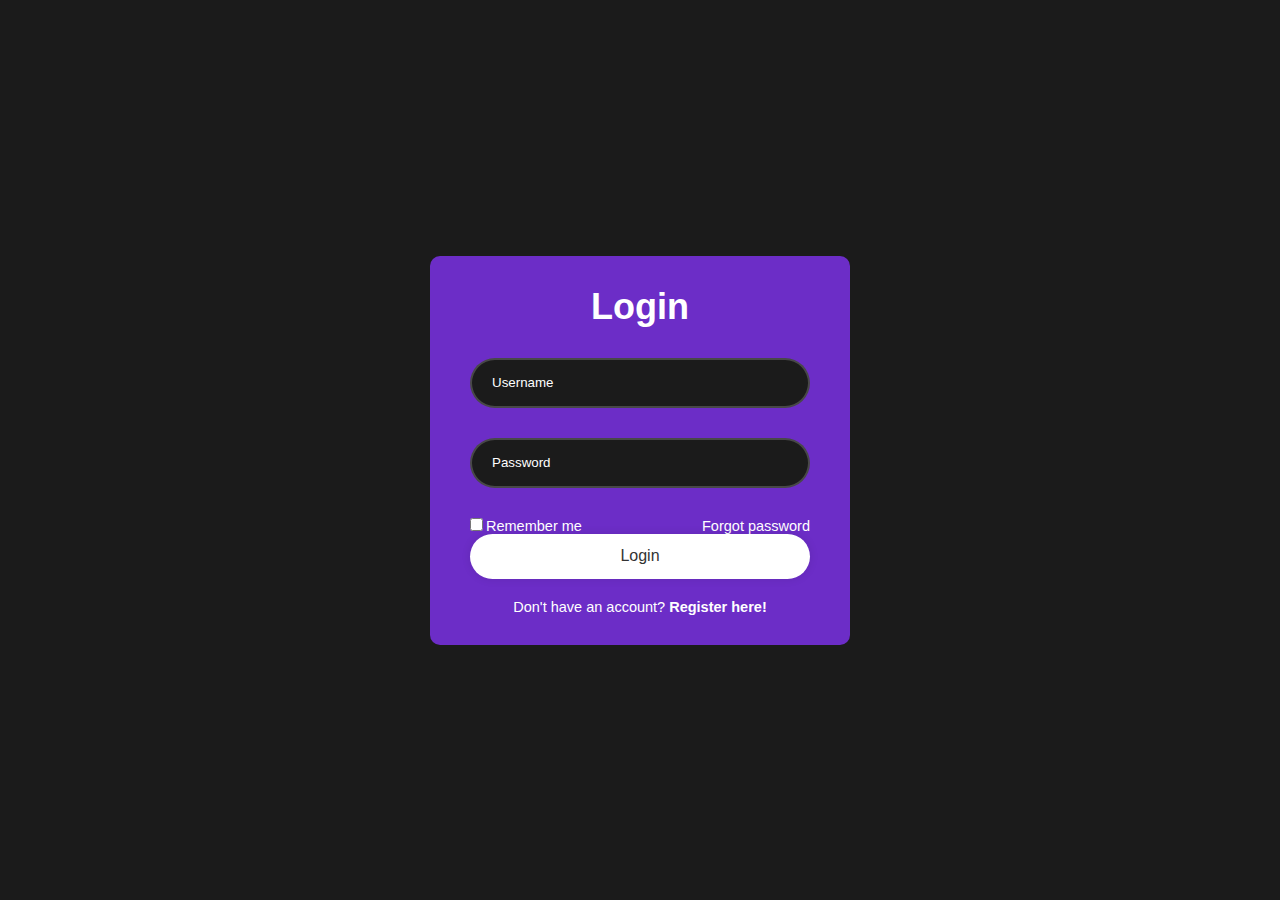
<file: GA_Sign_up.html>
<!DOCTYPE html>
<html lang="en">
<head>
    
        <!--

     I declare that this code was written by me. 

     I will not copy or allow others to copy my code. 

     I understand that copying code is considered as plagiarism.

 

     Student Name: See Lai Suan

     Student ID: 22032574

     Class: C369-2D-E63C-A

     Date/Time Last modified: 13/8/2023 17:03

    -->
    
    <meta charset="UTF-8">
    <meta name="viewport" content="width=device-width, initial-scale=1.0">
    <title>Meddler - Login</title>
    <link rel="stylesheet" href="signup.css">
</head>
<body>

<div class="wrapper">
    <form action="GA_Home(AfterLogin).html" onsubmit= "return showLoggedInAlert()">
        <h1>Login</h1>
        <div class="input-box">
            <input type="text" placeholder="Username" required>
        </div>
        <div class="input-box">
            <input type="password" placeholder="Password" required>
        </div>

        <div class="remember-forgot">
            <label> <input type="checkbox">Remember me</label>
            <a href="GA_Forget.html">Forgot password</a>
        </div>
        
        <button type = "submit" class="btn">Login</button>

        <div class="register">
            <p>Don't have an account? <a href="GA_Register.html">Register here!</a></p>
        </div>
    </form>
</div>

<script>
     function showLoggedInAlert() {
            alert("You have successfully logged in!");
            return true;
     }
</script>
    
</body>
</html>
</file>
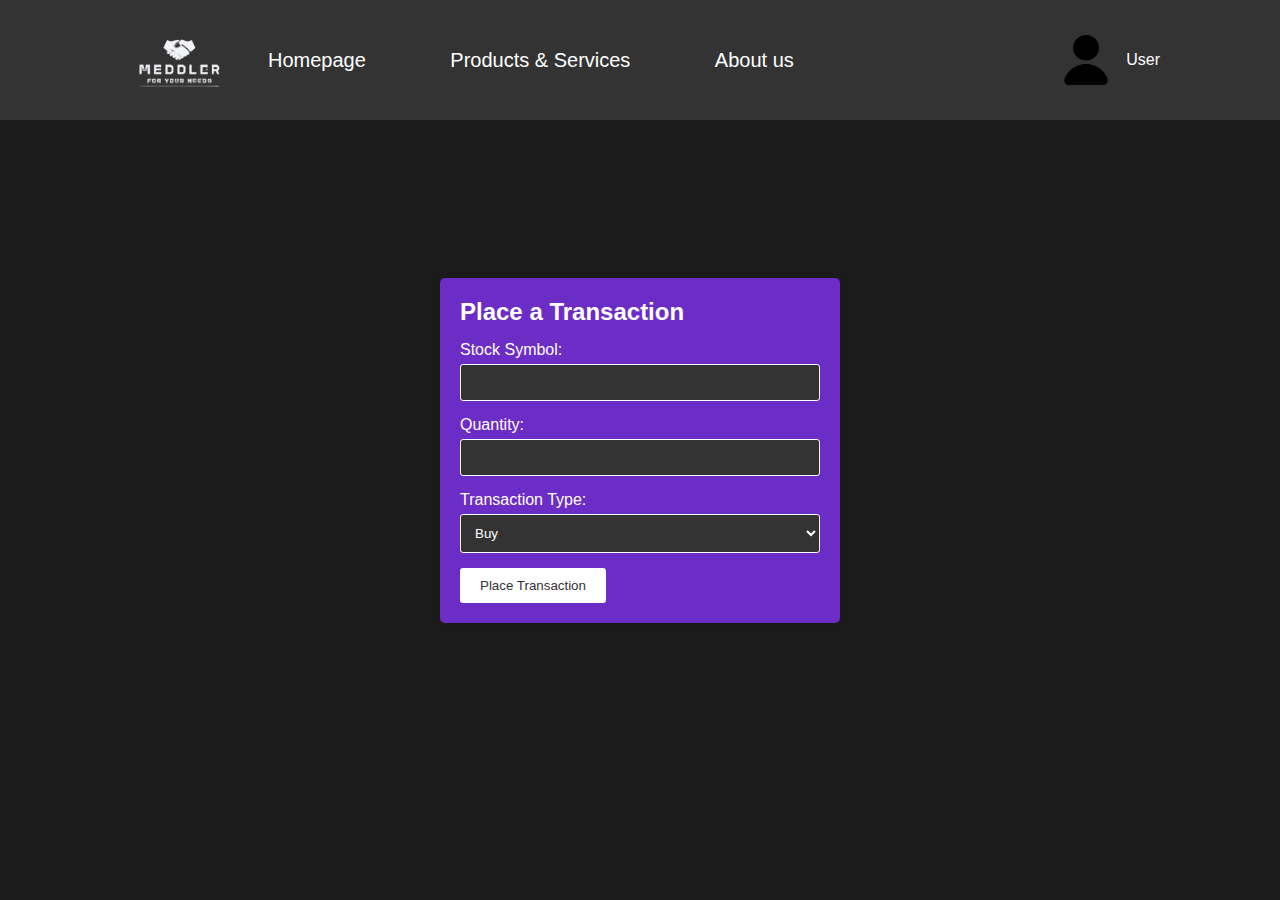
<file: GA_Transaction.html>
<!DOCTYPE html>
<html lang="en">
<head>
  
        <!--

     I declare that this code was written by me. 

     I will not copy or allow others to copy my code. 

     I understand that copying code is considered as plagiarism.

 

     Student Name: See Lai Suan

     Student ID: 22032574

     Class: C369-2D-E63C-A

     Date/Time Last modified: 13/8/2023 17:03

    -->
    
  <meta charset="UTF-8">
  <meta name="viewport" content="width=device-width, initial-scale=1.0">
  <title>Meddler - Transaction</title>
  <link rel="stylesheet" href="transaction.css">
</head>
<body>
    <div class="container">
        <nav>
          <img src="Images/Meddler.png" alt="Meddler logo" class="logo">
            <ul>
              <li> <a href="GA_Home(AfterLogin).html" class="nav-link"> Homepage </a> </li>
              <li> <a href="GA_Products(AfterLogin).html" class="nav-link"> Products & Services</a> </li>
              <li> <a href="GA_About_us(AfterLogin).html" class="nav-link" > About us</a> </li>
            </ul>
  
            <div class="user">
              <div class="container">
                <img src="Images/User.png" alt="User logo" class="user_logo"> User
              </div>
            </div>
        </nav>
      </div>

  <main class="transaction-container">
    <div class="transaction-form">
      <h2>Place a Transaction</h2>
      <form action="#" id="transactionForm">
        <label for="stockSymbol">Stock Symbol:</label>
        <input type="text" id="stockSymbol" name="stockSymbol" required>

        <label for="quantity">Quantity:</label>
        <input type="number" id="quantity" name="quantity" min="1" required>

        <label for="transactionType">Transaction Type:</label>
        <select id="transactionType" name="transactionType" required>
            <option value="buy">Buy</option>
            <option value="sell">Sell</option>
        </select>

        <button type="submit">Place Transaction</button>
      </form>

      <div id="transactionResult" class="transaction-success" style="display: none;">
        Transaction successfully placed!
      </div>
    </div>
  </main>

  <script>
    const transactionForm = document.getElementById("transactionForm");
    const transactionResult = document.getElementById("transactionResult");

    transactionForm.addEventListener("submit", function (event) {
      event.preventDefault();
      transactionResult.style.display = "block";

      transactionResult.classList.remove("transaction-fade");
      void transactionResult.offsetWidth;
      transactionResult.classList.add("transaction-fade")

      setTimeout(() => {
        transactionResult.style.display = "none";
      }, 4000);
    });
  </script>
</body>
</html>
</file>
<file: home.css>
* {
    margin: 0;
    padding: 0;
    box-sizing: border-box;
    font-family: 'poppins', sans-serif;
    background-color: #1b1b1b;
}

.container {
    padding:0 7%;
    color: #fff;
    display: flex;
    align-items: center;
}

nav{
    width: 100%;
    position: fixed;
    top: 0;
    left: 0;
    background-color: #333;
    padding: 20px 0;
    display: flex;
    align-items: center;
    z-index: 9;
}

button {
    cursor: pointer;
    border-radius: 20px;
    color:#fff;
    border-style: solid;
    border-color: #fff;
}

.logo{
    width: 100px;
    background-color: #333;
    margin-left: 10%;
}

.user_logo {
    width: 80px;
    background-color: #333;
}

.user .container {
    align-items: center;
    background-color: #333;
}

.user {
    margin-right: 10%;
    background-color: #333;
}

nav ul {
    flex: 1;
    background-color: #333;
}

nav ul li {
    display: inline-block;
    margin: 10px 20px;
}

nav ul li a{
    display: block;
    color: #fff;
    text-decoration: none;
    display: block;
    padding: 10px 20px;
    background-color: #333;
    font-size: 20px;
}

nav ul li a:hover {
    background-color: #6C2DC7;
    text-decoration: none;
    padding: 10px 20px;
    color: #fff;
}

.nav-link.active {
    background-color: #6C2DC7;
    text-decoration: none;
}

nav .btn {
    color: #fff;
    text-decoration: none;
    border: 1px solid #fff;
    padding: 10px 30px;
    border-radius: 20px;
    margin-right: 10%;
}

nav .btn:hover {
    background-color: #6C2DC7;
    text-decoration: none;
}

/* Hero */

.hero-content {
    margin-top: 5%;
    flex: 1;

}
.hero-content h1 {
    font-size: 88px;
    margin-bottom: 15px;
}

.hero-content h1 span {
    color: #6C2DC7;
}

.hero-content p {
    line-height: 22px;
    font-size: 14px;
}

.hero-content .btn {
    display: inline-block;
    margin-top: 30px;
    background-color: #6C2DC7;
    color: #fff;
    text-decoration: none;
    padding: 15px 30px;
    border-radius: 30px;
}

.hero-banner {
    flex: 1;
    display: flex;
    justify-content: flex-end;
}

.hero-banner img {
    max-width: 100%;
    height: 20%;
    margin-top: 25%
}

/* Stock Market Table*/

.market {
    background-color: #1b1b1b;
    color: #fff;
}

.market .container {
    width: 100%;
    box-sizing: border-box;
}

.table-title {
    margin-left: 7%;
    margin-bottom: 50px;
    display: flex;
    font-size: 55px;
}

.market .tab-nav {
    display: flex;
    align-items: center;
    gap: 10px;
    padding-block-end: 30px;
}

.market ul li {
    list-style: none;
}

.market-tab {
    width: 100%;
}

.market-tab .tab-btn {
    min-width: max-content;
    color: #fff;
    font-size: 15px;
    font-weight: 700;
    padding: 7px 24px;
    border-radius: 50px;
}

.market .tab-btn.active {
    background-color: #6C2DC7;
}

.market .tab-btn:hover {
    background-color: #6C2DC7;
}

.market-table {
    width: 100%;
    border-collapse: collapse;
}

.table-heading, .table-data {
    border-bottom: 1px solid #fff;
    width: auto;
    padding: 8px;
    text-align: left;
}

.table-heading{
    font-size: 20px;
    text-align: left;
    white-space: nowrap;
}

.market-table .table-head {
    border-bottom: 2px solid #fff;
}

.market-table .wrapper {
    display: flex;
    align-items: center;
    gap: 8px;
    min-width: max-content;
}

.table-data .btn-outline {
    min-width: max-content;
    color: #fff;
    font-size: 15px;
    font-weight: 700;
    padding: 7px 24px;
    border-radius: 50px;
}

.table-data .img {
    border-radius: 50px;
    width: 30px;
}

.table-data .span {
    color: #333;
    font-size: 15px;
}

.table-data a {
    text-decoration: none;
    font-size: 20px;
}

.table-data .btn-outline:hover {
    background-color: #6C2DC7;
}

.market-table .table-row {
    font-size: 15px;
    border-bottom: 1px solid #fff;
}

/* Footer */
.footer {
    background-color: #333 ;
}
.footer-top {
    padding-block: 80px 50px;
}

.footer .container {
    display: flex;
}

.footer-logo img {
    width: 150px;
    height: auto;
}

.footer-title {
    color: #fff;
    font-size: 30px;
    margin-bottom: 10px;
    font-size: 30px;
}

.footer-contact-link{ 
    font-size: 20px;
    text-decoration: none;
    color: #6C2DC7;
    margin-bottom: 5px;
}

.footer-bottom .address {
    margin-top: 20px;
}

.footer-bottom .container {
    background-color: #333;
}

.footer-bottom .copyright {
    background-color: #333;
    font-weight: 700px;
    padding: 10px;
}
</file>
<file: about.css>
* {
    margin: 0;
    padding: 0;
    box-sizing: border-box;
    font-family: 'poppins', sans-serif;
    background-color: #1b1b1b;
}

.container {
    padding:0 7%;
    color: #fff;
    display: flex;
    align-items: center;
}

nav{
    width: 100%;
    position: fixed;
    top: 0;
    left: 0;
    background-color: #333;
    padding: 20px 0;
    display: flex;
    align-items: center;
    z-index: 9;
}

button {
    cursor: pointer;
    border-radius: 20px;
    color:#fff;
    border-style: solid;
    border-color: #fff;
}

.logo{
    width: 100px;
    background-color: #333;
    margin-left: 10%;
}

.user_logo {
    width: 80px;
    background-color: #333;
}

.user .container {
    align-items: center;
    background-color: #333;
}

.user {
    margin-right: 10%;
    background-color: #333;
}

nav ul {
    flex: 1;
    background-color: #333;
}

nav ul li {
    display: inline-block;
    margin: 10px 20px;
}

nav ul li a{
    display: block;
    color: #fff;
    text-decoration: none;
    display: block;
    padding: 10px 20px;
    background-color: #333;
    font-size: 20px;
}

nav ul li a:hover {
    background-color: #6C2DC7;
    text-decoration: none;
    padding: 10px 20px;
    color: #fff;
}

.nav-link.active {
    background-color: #6C2DC7;
    text-decoration: none;
}

nav .btn {
    color: #fff;
    text-decoration: none;
    border: 1px solid #fff;
    padding: 10px 30px;
    border-radius: 20px;
    margin-right: 10%;
}

nav .btn:hover {
    background-color: #6C2DC7;
    text-decoration: none;
}

/* About us*/
.about-banner {
    margin-top: 15%;
    width: auto;
    height: auto;
}

.about .section-title {
    margin-top: 20%;
    font-size: 45px;
    margin-left: 50px;
}

.about-content .section-text {
    margin-left: 50px;
    
}

.about-content .section-item {
    margin: 50px;
    font-size: 20px;
    list-style: none;
}

.about-content .list-title {
    font-size: 30px;
}

.about-content .btn{
    display: inline-block;
    margin-top: 30px;
    background-color: #6C2DC7;
    color: #fff;
    text-decoration: none;
    padding: 15px 30px;
    border-radius: 30px;
    margin-left: 50px;
}

.footer-bottom {
    margin-top: 15%;
}

.footer-bottom .container {
    background-color: #333;
}

.footer-bottom .copyright {
    background-color: #333;
    font-weight: 700px;
    padding: 10px;
}
</file>
<file: forget.css>
* {
    margin: 0;
    padding: 0;
    box-sizing: border-box;
    font-family: "Poppins", sans-serif;
}

body {
    display: flex;
    justify-content: center;
    align-items: center;
    min-height: 100vh;
    background-color: #1b1b1b;
}

.wrapper {
    width: 420px;
    background-color: #6C2DC7;;
    color: #fff;
    border-radius: 10px;
    padding: 30px 40px;
}

.wrapper h1 {
    font-size: 36px;
    text-align: center;
}

.wrapper .input-box {
    width: 100%;
    height: 50px;
    background: #6C2DC7;
    margin: 30px 0;
}

.input-box input {
    width: 100%;
    height: 100%;
    background: #1b1b1b;
    border: none;
    outline: none;
    border: 2px solid rgba(255, 255, 255, .2);
    border-radius: 40px;
    padding: 20px 45px 20px 20px;
    color: #fff;
}

.input-box input::placeholder {
    color:#fff;
}

.wrapper .remember-forgot {
    display: flex;
    justify-content: space-between;
    font-size: 14.5px;
    margin: -15px 0 15;
}

.remember-forgot label input {
    accent-color: #fff;
    margin-right: 3px;
}

.remember-forgot a {
    color: #fff;
    text-decoration: none;
}

.remember-forgot a:hover {
    text-decoration: underline;
}

.wrapper .btn {
    width: 100%;
    height: 45px;
    background-color: #fff;
    border: none;
    outline: none;
    border-radius: 40px;
    box-shadow: 0 0 10px rgba(0, 0, 0, .1);
    cursor: pointer;
    font-size: 16px;
    color: #333;
}

.wrapper .register {
    font-size: 14.5px;
    text-align: center;
    margin-top: 20px;
}

.register p a {
    color: #fff;
    text-decoration: none;
    font-weight: 550;
}

.register p a:hover {
    text-decoration: underline;
}

#passwordError {
    color: #ff0066;
    display: none;
}
</file>
<file: products.css>
* {
    margin: 0;
    padding: 0;
    box-sizing: border-box;
    font-family: 'poppins', sans-serif;
    background-color: #1b1b1b;
}

.container {
    padding:0 7%;
    color: #fff;
    display: flex;
    align-items: center;
}

nav{
    width: 100%;
    position: fixed;
    top: 0;
    left: 0;
    background-color: #333;
    padding: 20px 0;
    display: flex;
    align-items: center;
    z-index: 9;
}

button {
    cursor: pointer;
    border-radius: 20px;
    color:#fff;
    border-style: solid;
    border-color: #fff;
}

.logo{
    width: 100px;
    background-color: #333;
    margin-left: 10%;
}

.user_logo {
    width: 80px;
    background-color: #333;
}

.user .container {
    align-items: center;
    background-color: #333;
}

.user {
    margin-right: 10%;
    background-color: #333;
}

nav ul {
    flex: 1;
    background-color: #333;
}

nav ul li {
    display: inline-block;
    margin: 10px 20px;
}

nav ul li a{
    display: block;
    color: #fff;
    text-decoration: none;
    display: block;
    padding: 10px 20px;
    background-color: #333;
    font-size: 20px;
}

nav ul li a:hover {
    background-color: #6C2DC7;
    text-decoration: none;
    padding: 10px 20px;
    color: #fff;
}

.nav-link.active {
    background-color: #6C2DC7;
    text-decoration: none;
}

nav .btn {
    color: #fff;
    text-decoration: none;
    border: 1px solid #fff;
    padding: 10px 30px;
    border-radius: 20px;
    margin-right: 10%;
}

nav .btn:hover {
    background-color: #6C2DC7;
    text-decoration: none;
}

/* About us*/
.service-banner {
    margin-top: 15%;
    width: auto;
    height: auto;
}

.about .section-title {
    margin-top: 20%;
    font-size: 45px;
    margin-left: 50px;
}

.service-content .section-text {
    margin-left: 50px;
    
}

.service-content .section-item {
    margin: 50px;
    font-size: 20px;
    list-style: none;
}

.service-content .list-title {
    font-size: 30px;
}

.service-content .btn{
    display: inline-block;
    margin-top: 30px;
    background-color: #6C2DC7;
    color: #fff;
    text-decoration: none;
    padding: 15px 30px;
    border-radius: 30px;
    margin-left: 50px;
}

.footer-bottom {
    margin-top: 8%;
}

.footer-bottom .container {
    background-color: #333;
}

.footer-bottom .copyright {
    background-color: #333;
    font-weight: 700px;
    padding: 10px;
}
</file>
<file: register.css>
* {
    margin: 0;
    padding: 0;
    box-sizing: border-box;
    font-family: "Poppins", sans-serif;
}

body {
    display: flex;
    justify-content: center;
    align-items: center;
    min-height: 100vh;
    background-color: #1b1b1b;
}

.wrapper {
    width: 420px;
    background-color: #6C2DC7;;
    color: #fff;
    border-radius: 10px;
    padding: 30px 40px;
}

.wrapper h1 {
    font-size: 36px;
    text-align: center;
}

.wrapper .input-box {
    width: 100%;
    height: 50px;
    background: #6C2DC7;
    margin: 30px 0;
}

.input-box input {
    width: 100%;
    height: 100%;
    background: #1b1b1b;
    border: none;
    outline: none;
    border: 2px solid rgba(255, 255, 255, .2);
    border-radius: 40px;
    padding: 20px 45px 20px 20px;
    color: #fff;
}

.input-box input::placeholder {
    color:#fff;
}

.wrapper .btn {
    width: 100%;
    height: 45px;
    background-color: #fff;
    border: none;
    outline: none;
    border-radius: 40px;
    box-shadow: 0 0 10px rgba(0, 0, 0, .1);
    cursor: pointer;
    font-size: 16px;
    color: #333;
}

.wrapper .register {
    font-size: 14.5px;
    text-align: center;
    margin-top: 20px;
}

.register p a {
    color: #fff;
    text-decoration: none;
    font-weight: 550;
}

.register p a:hover {
    text-decoration: underline;
}

#passwordError {
    color: #ff0066;
    display: none
}

.wrapper .singpass .btn{
    font-size: 14.5px;
    text-align: center;
    margin-top: 20px;
    background-color: rgb(255, 158, 158);
}

.wrapper .google .btn {
    font-size: 14.5px;
    text-align: center;
    margin-top: 20px;
    background-color: rgb(185, 185, 255);
}
</file>
<file: signup.css>
* {
    margin: 0;
    padding: 0;
    box-sizing: border-box;
    font-family: "Poppins", sans-serif;
}

body {
    display: flex;
    justify-content: center;
    align-items: center;
    min-height: 100vh;
    background-color: #1b1b1b;
}

.wrapper {
    width: 420px;
    background-color: #6C2DC7;;
    color: #fff;
    border-radius: 10px;
    padding: 30px 40px;
}

.wrapper h1 {
    font-size: 36px;
    text-align: center;
}

.wrapper .input-box {
    width: 100%;
    height: 50px;
    background: #6C2DC7;
    margin: 30px 0;
}

.input-box input {
    width: 100%;
    height: 100%;
    background: #1b1b1b;
    border: none;
    outline: none;
    border: 2px solid rgba(255, 255, 255, .2);
    border-radius: 40px;
    padding: 20px 45px 20px 20px;
    color: #fff;
}

.input-box input::placeholder {
    color:#fff;
}

.wrapper .remember-forgot {
    display: flex;
    justify-content: space-between;
    font-size: 14.5px;
    margin: -15px 0 15;
}

.remember-forgot label input {
    accent-color: #fff;
    margin-right: 3px;
}

.remember-forgot a {
    color: #fff;
    text-decoration: none;
}

.remember-forgot a:hover {
    text-decoration: underline;
}

.wrapper .btn {
    width: 100%;
    height: 45px;
    background-color: #fff;
    border: none;
    outline: none;
    border-radius: 40px;
    box-shadow: 0 0 10px rgba(0, 0, 0, .1);
    cursor: pointer;
    font-size: 16px;
    color: #333;
}

.wrapper .register {
    font-size: 14.5px;
    text-align: center;
    margin-top: 20px;
}

.register p a {
    color: #fff;
    text-decoration: none;
    font-weight: 550;
}

.register p a:hover {
    text-decoration: underline;
}
</file>
<file: transaction.css>
* {
    margin: 0;
    padding: 0;
    box-sizing: border-box;
    font-family: 'poppins', sans-serif;
}

body {
    background-color: #1b1b1b;
}
.container {
    padding:0 7%;
    color: #fff;
    display: flex;
    align-items: center;
}

nav{
    width: 100%;
    position: fixed;
    top: 0;
    left: 0;
    background-color: #333;
    padding: 20px 0;
    display: flex;
    align-items: center;
    z-index: 9;
}

button {
    cursor: pointer;
    border-radius: 20px;
    color:#fff;
    border-style: solid;
    border-color: #fff;
}

.logo{
    width: 100px;
    background-color: #333;
    margin-left: 10%;
}

.user_logo {
    width: 80px;
    background-color: #333;
}

.user .container {
    align-items: center;
    background-color: #333;
}

.user {
    margin-right: 10%;
    background-color: #333;
}

nav ul {
    flex: 1;
    background-color: #333;
}

nav ul li {
    display: inline-block;
    margin: 10px 20px;
}

nav ul li a{
    display: block;
    color: #fff;
    text-decoration: none;
    display: block;
    padding: 10px 20px;
    background-color: #333;
    font-size: 20px;
}

nav ul li a:hover {
    background-color: #6C2DC7;
    text-decoration: none;
    padding: 10px 20px;
    color: #fff;
}

nav .btn {
    color: #fff;
    text-decoration: none;
    border: 1px solid #fff;
    padding: 10px 30px;
    border-radius: 20px;
    margin-right: 10%;
}

nav .btn:hover {
    background-color: #6C2DC7;
    text-decoration: none;
}
  
  .transaction-container {
    display: flex;
    justify-content: center;
    align-items: center;
    height: 100vh;
  }
  
  .transaction-form {
    background-color: #6C2DC7;
    padding: 20px;
    border-radius: 5px;
    box-shadow: 0px 0px 10px rgba(0, 0, 0, 0.1);
    max-width: 400px;
    width: 100%;
    color: #fff;
  }
  
  h2 {
    font-size: 24px;
    margin-bottom: 15px;
    background-color: #6C2DC7;
  }
  
label {
    display: block;
     margin-bottom: 5px;
    background-color: #6C2DC7;
}
  
input, select {
    width: 100%;
    padding: 10px;
    margin-bottom: 15px;
    border: 1px solid #fff;
    border-radius: 3px;
    color: #fff;
    background-color: #333;
}
  
button {
    display: block;
    background-color: #fff;
    color: #333;
    border: none;
    padding: 10px 20px;
    border-radius: 3px;
    cursor: pointer;
}
  
.transaction-success {
    margin-top: 20px;
    padding: 10px;
    background-color: #fff;
    border: 1px solid #d6e9c6;
    border-radius: 5px;
    color: green;
    display: block;
    opacity: 1;
    transition: opacity 3s ease-in-out;
}

.transaction-fade {
    opacity: 0;
}
</file>
